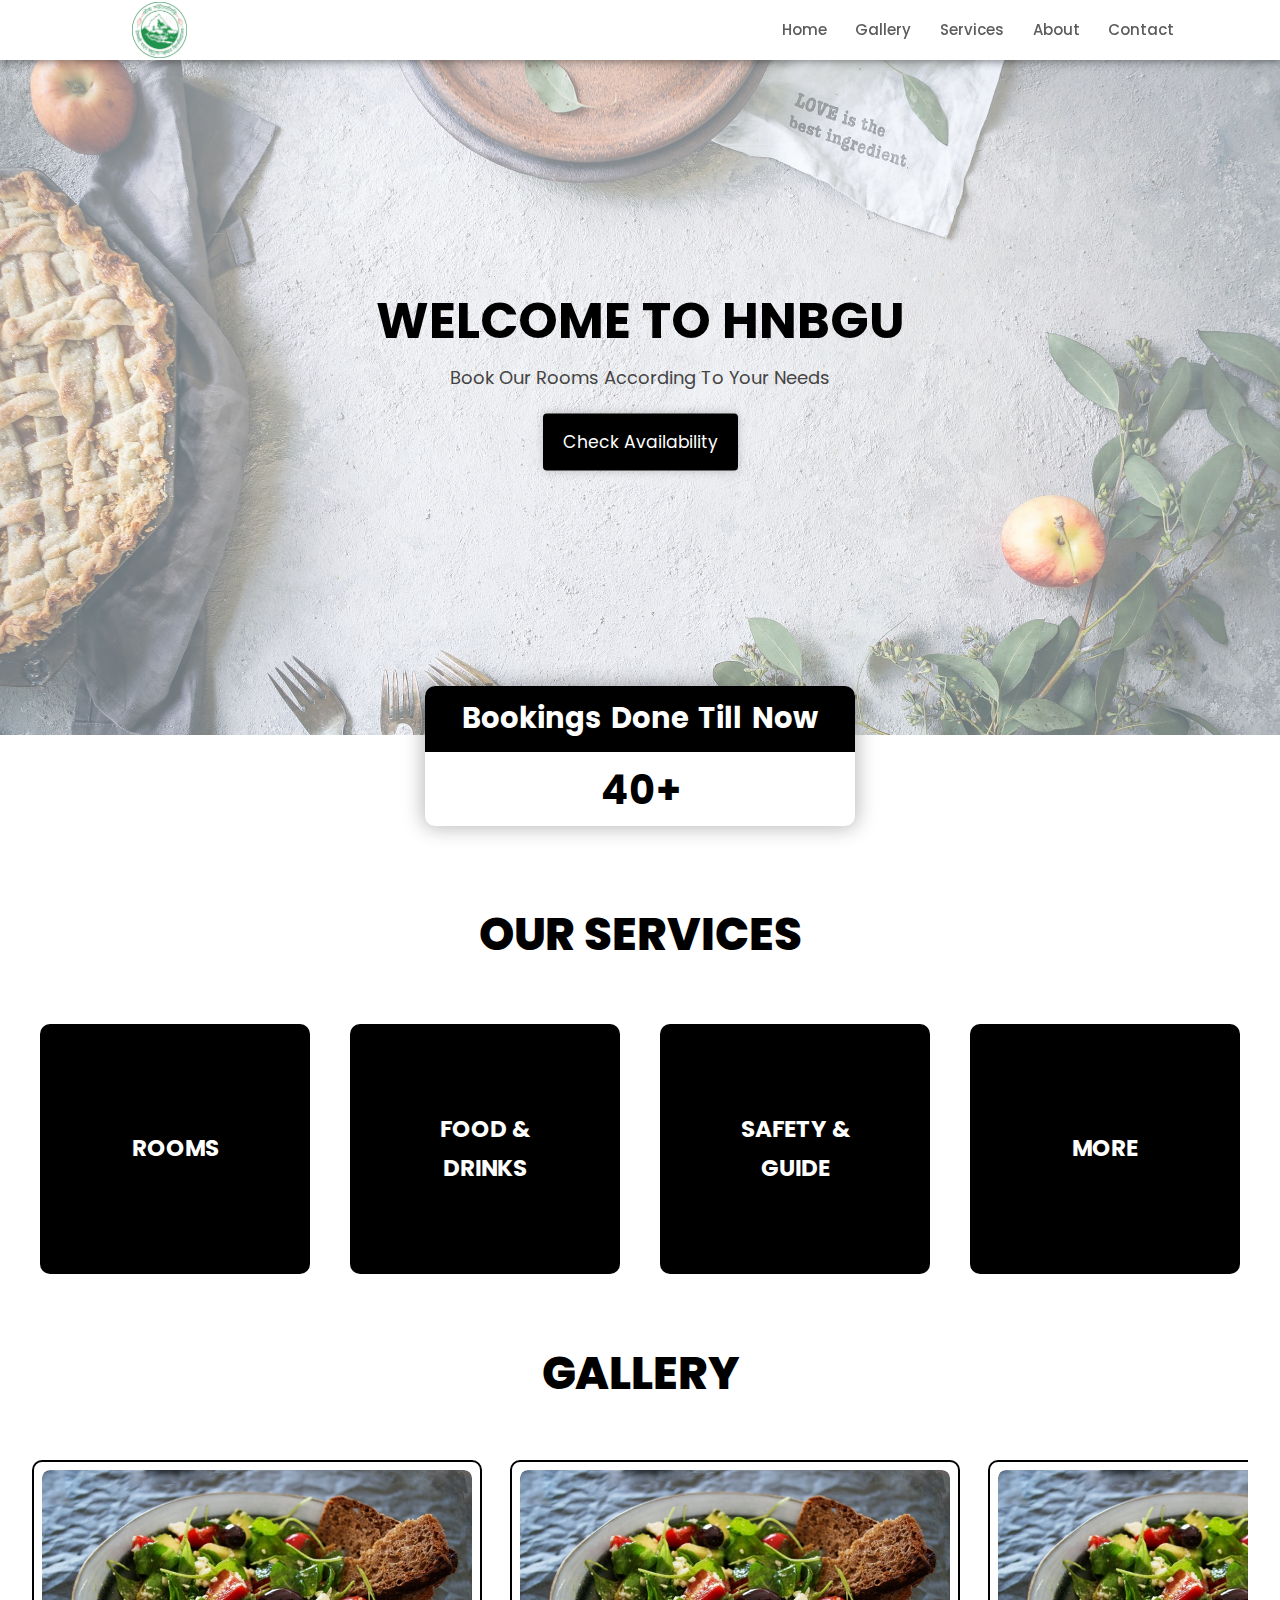
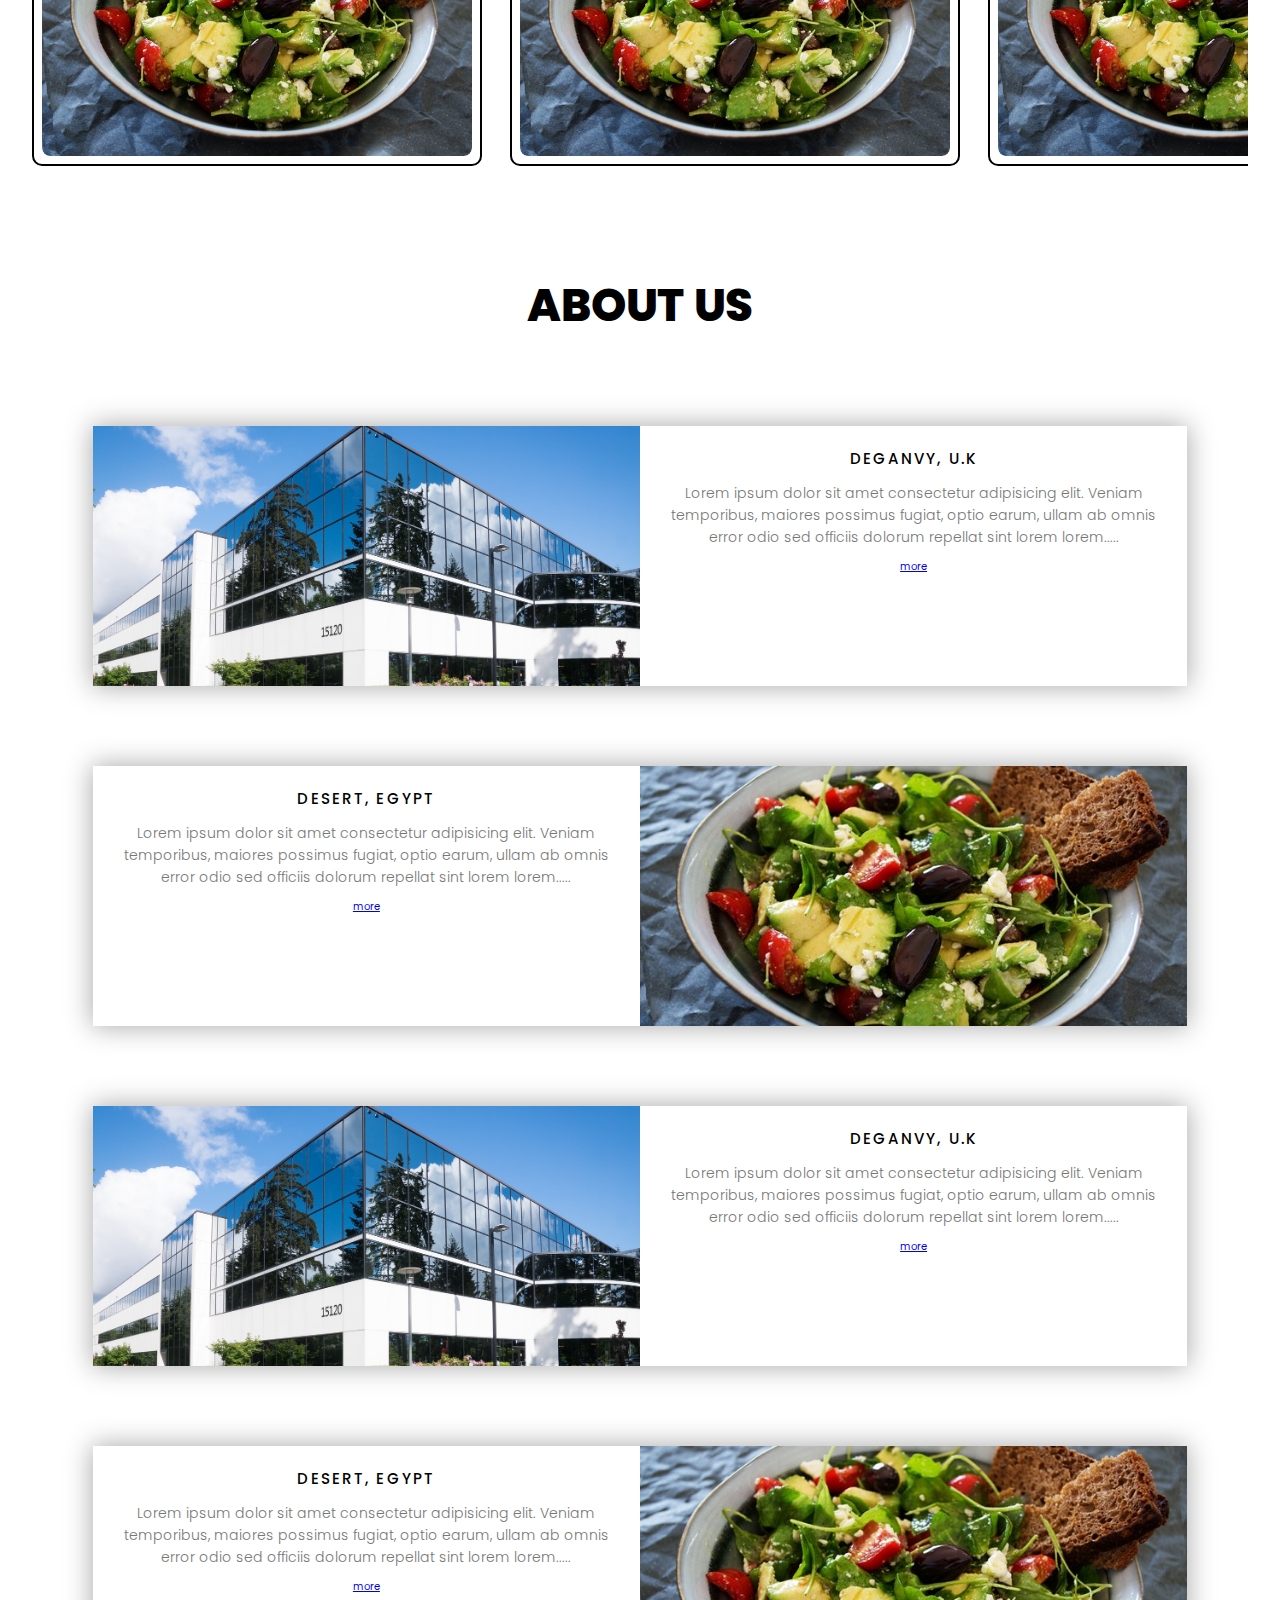
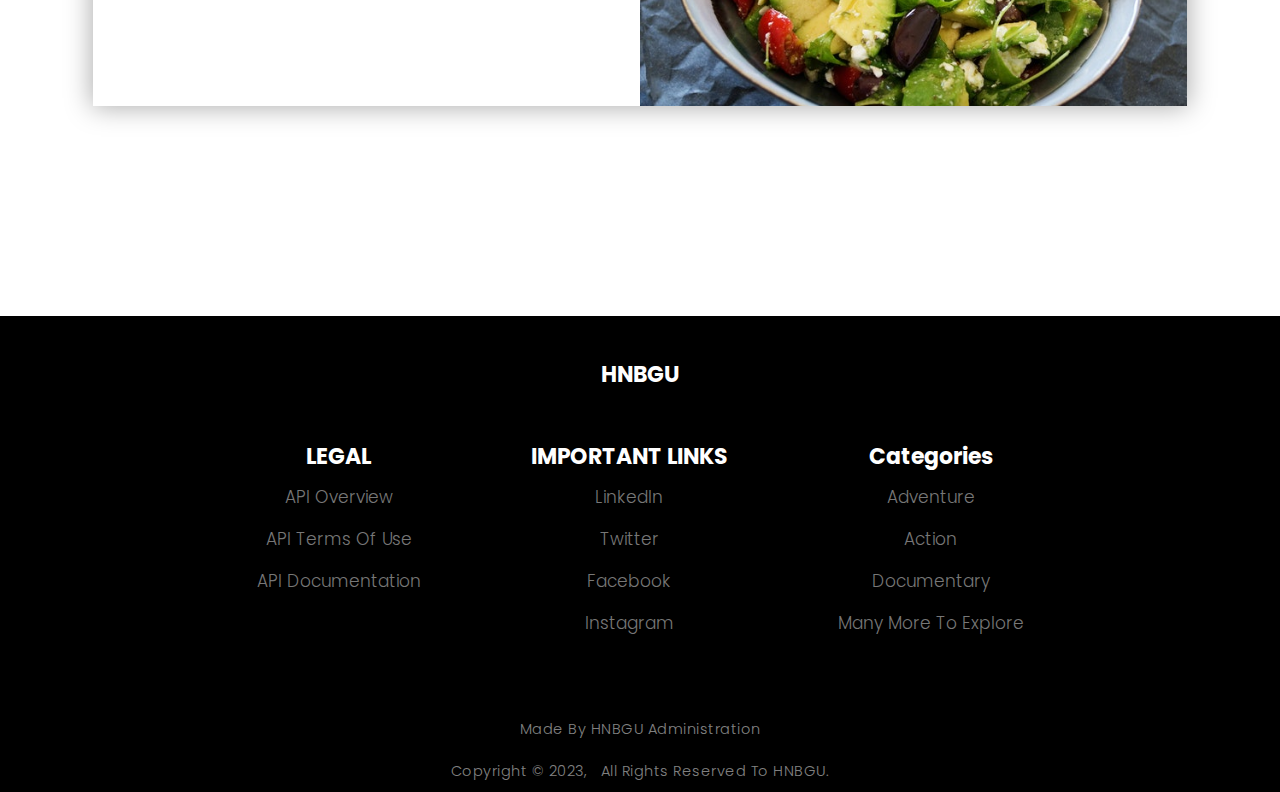
<file: html/index.html>
<!DOCTYPE html>
<html lang="en">

<head>
    <meta charset="UTF-8">
    <meta http-equiv="X-UA-Compatible" content="IE=edge">
    <meta name="viewport" content="width=device-width, initial-scale=1.0">
    <link rel="stylesheet" href="/css/style.css">
    <link rel="stylesheet" href="https://cdnjs.cloudflare.com/ajax/libs/font-awesome/6.1.1/css/all.min.css"
        integrity="sha512-KfkfwYDsLkIlwQp6LFnl8zNdLGxu9YAA1QvwINks4PhcElQSvqcyVLLD9aMhXd13uQjoXtEKNosOWaZqXgel0g=="
        crossorigin="anonymous" referrerpolicy="no-referrer" />
    <title>Hotel Booking Portal</title>
</head>

<body>

    <!-- ***********************************navbar********************************************88 -->

    <nav class="navbar">
        <div class="Boxwrapper navbar-container">
            <div class="checkbox">

            </div>


            <div class="logo">
                <img src="../images/hnbgu logo.png" alt="logo not found">
            </div>

            <ul class="item-list">
                <li class="item"><a href="#">Home</a></li>
                <li class="item"><a href="#gallery">Gallery</a></li>
                <li class="item"><a href="#services">Services</a></li>
                <li class="item"><a href="#about">About</a></li>
                <li class="item"><a href="contact.html">Contact</a></li>
            </ul>
        </div>
    </nav>

    <!-- ***********************************header area********************************************88 -->

    <div class="slideshow-container">

        <div class="content">
            <div class="textbox">
                <h1 class="headerb-font">WELCOME TO HNBGU</h1>
                <p class="headers-font">Book Our Rooms According To Your Needs</p>
                <a class="p-btn" id="openForm">Check Availability</a>
            </div>
        </div>

        <div class="slide">
            <img src="../images/header-image2.jpg" alt="Image 1">
            <div class="overlay"></div>
        </div>
        <div class="slide">
            <img src="../images/food-menu1.jpg" alt="Image 1">
            <div class="overlay"></div>
        </div>
        <div class="slide">
            <img src="../images/building-image.jpg" alt="Image 1">
            <div class="overlay"></div>
        </div>
        <div class="slide">
            <img src="../images/bgrcampus.jpg" alt="Image 1">
            <div class="overlay"></div>
        </div>
        <div class="slide">
            <img src="../images/male-photo2.jpg" alt="Image 1">
            <div class="overlay"></div>
        </div>



        
    </div>
    
    
            <!-- ************************* count of user block********************************* -->
            <div class="countOfUser">
                <p class="head-line">
                    Bookings done till now
                </p>
                <p class="users-number"> 40+</p>
        
            </div>



    <!--************************* availabiltyy section ********************************** -->


    <div id="formContainer">
        <form action="#" method="post">
            <h2>Book Your Room </h2>

            <div class="form-flex">
                <div class="first-side">
                    <label for="checkin">Check-In Date:</label>
                    <input type="date" id="checkin" name="checkin" required>

                    <label for="checkout">Check-Out Date:</label>
                    <input type="date" id="checkout" name="checkout" required>

                    <label class="dropdown" for="roomtype">Type of Room:</label>
                    <select class="dropdown" id="roomtype" name="roomtype" required>
                        <option value="">Select a room type</option>
                        <option value="single">Single Room</option>
                        <option value="double">Double Room</option>
                    </select><br>
                </div>
            </div>

            <div class="btn-cls">
                <button type="submit"><a href="./roomlist.html" d>Submit</a></button>
                <button id="closeForm">Close</button>
            </div>
        </form>
    </div>

    <!-- <div id="formContainer">
        <form action="#" method="post">
            <h2>Book Your Room </h2>
            <div class="form-flex">
                <div class="first-side">
                    <label for="name">Name:</label>
                    <input type="text" id="name" name="name" placeholder="Enter your name" required>

                    <label for="email">Email:</label>
                    <input type="email" id="email" name="email" placeholder="Enter your email" required>

                    <label for="phone">Phone Number:</label>
                    <input type="tel" id="phone" name="phone" placeholder="Enter your phone number" required>

                    <label class="dropdown" for="roomtype">Type of Room:</label>
                    <select class="dropdown" id="roomtype" name="roomtype" required>
                        <option value="">Select a room type</option>
                        <option value="single">Single Room</option>
                        <option value="double">Double Room</option>
                    </select><br>
                </div>

                <div class="second-side">

                    <label for="address">Address:</label>
                    <!-- <textarea id="address" name="address" placeholder="Enter your address"></textarea> -->
    <!-- <input type="text" class="address" name="address" placeholder="Enter your address" required>

    <label for="checkin">Check-In Date:</label>
    <input type="date" id="checkin" name="checkin" required>

    <label for="checkout">Check-Out Date:</label>
    <input type="date" id="checkout" name="checkout" required>
    </div>
    </div>
    <div class="btn-cls">
        <button type="submit"><a href="./html/roomlist.html" d>Submit</a></button>
        <button id="closeForm">Close</button>
    </div>
    </form>
    </div> -->




    <!-- ********************services section ********************** -->


    <section class="course" id="services">
        <h1>OUR SERVICES</h1>

        <div class="row">
            <div class="course-col">
                <h3>ROOMS</h3>
            </div>
            <div class="course-col">
                <h3>FOOD & DRINKS </h3>

            </div>
            <div class="course-col">
                <h3>SAFETY & GUIDE</h3>

            </div>
            <div class="course-col">
                <h3>MORE</h3>

            </div>
        </div>
    </section>



    <!-- ***************************** gallery section ******************************* -->
    <section class="gallery course" id="gallery">


        <h1>Gallery</h1>
        <!-- <p>Lorem ipsum dolor sit amet consectetur.</p> -->
        <div class="row">
            <div class="img-col">
                <div class="img-box">
                    <img src="../images/food-menu1.jpg" alt="img">
                </div>
            </div>
            <div class="img-col">
                <div class="img-box">
                    <img src="../images/food-menu1.jpg" alt="img">
                </div>
            </div>
            <div class="img-col">
                <div class="img-box">
                    <img src="../images/food-menu1.jpg" alt="img">
                </div>
            </div>
            <div class="img-col">
                <div class="img-box">
                    <img src="../images/food-menu1.jpg" alt="img">
                </div>
            </div>
            <div class="img-col">
                <div class="img-box">
                    <img src="../images/food-menu1.jpg" alt="img">
                </div>
            </div>

            <div class="img-col">
                <div class="img-box">
                    <img src="../images/food-menu1.jpg" alt="img">
                </div>
            </div>
            <div class="img-col">
                <div class="img-box">
                    <img src="../images/food-menu1.jpg" alt="img">
                </div>
            </div>
            <div class="img-col">
                <div class="img-box">
                    <img src="../images/food-menu1.jpg" alt="img">
                </div>
            </div>


        </div>
    </section>


    <!-- ********************about us section ********************** -->

    <section class="course" id="about">

        <h1>ABOUT US</h1>


        <section class="showcase">
            <div class="container">
                <div class="item first">
                    <div class="left img">
                        <img src="../images/building-image.jpg" alt="Sorry cant load image">
                    </div>
                    <article class="right textbox">
                        <h2 class="text-dark">deganvy, u.k</h2>
                        <p class="text-grey">Lorem ipsum dolor sit amet consectetur adipisicing elit. Veniam temporibus,
                            maiores possimus fugiat, optio earum, ullam ab omnis error odio sed officiis dolorum
                            repellat
                            sint lorem lorem.....</p>
                        <a class="btn secondary-btn res" href="#">more</a>
                    </article>
                </div>

                <div class="item second">
                    <div class="right img">
                        <img src="../images/food-menu1.jpg" alt="Sorry cant laod image">
                    </div>
                    <article class="left textbox">
                        <h2 class="text-dark">desert, egypt</h2>
                        <p class="text-grey">Lorem ipsum dolor sit amet consectetur adipisicing elit. Veniam temporibus,
                            maiores possimus fugiat, optio earum, ullam ab omnis error odio sed officiis dolorum
                            repellat
                            sint lorem lorem.....</p>
                        <a class="btn secondary-btn res" href="#">more</a>
                    </article>
                </div>

                <div class="item first">
                    <div class="left img">
                        <img src="../images/building-image.jpg" alt="Sorry cant load image">
                    </div>
                    <article class="right textbox">
                        <h2 class="text-dark">deganvy, u.k</h2>
                        <p class="text-grey">Lorem ipsum dolor sit amet consectetur adipisicing elit. Veniam temporibus,
                            maiores possimus fugiat, optio earum, ullam ab omnis error odio sed officiis dolorum
                            repellat
                            sint lorem lorem.....</p>
                        <a class="btn secondary-btn res" href="#">more</a>
                    </article>
                </div>

                <div class="item second">
                    <div class="right img">
                        <img src="../images/food-menu1.jpg" alt="Sorry cant laod image">
                    </div>
                    <article class="left textbox">
                        <h2 class="text-dark">desert, egypt</h2>
                        <p class="text-grey">Lorem ipsum dolor sit amet consectetur adipisicing elit. Veniam temporibus,
                            maiores possimus fugiat, optio earum, ullam ab omnis error odio sed officiis dolorum
                            repellat
                            sint lorem lorem.....</p>
                        <a class="btn secondary-btn res" href="#">more</a>
                    </article>
                </div>

            </div>
        </section>





        <!-- ******************footer*********************************** -->
        <div class="footer-section">
            <div class="logo-section">
                <h2 class="logo-text">HNBGU</h2>
            </div>
            <div class="imp-links">
                <div class="legal">
                    <h2>LEGAL</h2>
                    <a href="https://www.themoviedb.org/documentation/api">
                        <p>API overview</p>
                    </a>
                    <a href="https://www.themoviedb.org/documentation/api/terms-of-use">
                        <p>API Terms of Use</p>
                    </a>
                    <a href="https://developers.themoviedb.org/3">
                        <p>API documentation</p>
                    </a>
                </div>
                <div class="sm-handles">
                    <h2>IMPORTANT LINKS</h2>
                    <a href="https://www.linkedin.com/in/abhishek-kumar-2b950a194/">
                        <p>LinkedIn</p>
                    </a>
                    <a href="https://twitter.com/themoviedb?lang=en">
                        <p>Twitter</p>
                    </a>
                    <a href="https://www.facebook.com/themoviedb/">
                        <p>Facebook</p>
                    </a>
                    <a href="">
                        <p>Instagram</p>
                    </a>
                </div>
                <div class="register">
                    <h2>Categories</h2>
                    <a href="/movie">
                        <p>Adventure</p>
                    </a>
                    <a href="/movie">
                        <p>Action</p>
                    </a>
                    <a href="/movie">
                        <p>Documentary</p>
                    </a>
                    <a href="/movie">
                        <p>Many More to Explore</p>
                    </a>
                </div>
            </div>
            <div class="sm-handles-icon">
                <a href="https://www.linkedin.com/in/abhishek-kumar-2b950a194/"><i
                        class="fa-brands fa-linkedin"></i></a>
                <a href="https://twitter.com/themoviedb?lang=en"><i class="fa-brands fa-twitter"></i></a>
                <a href="https://www.facebook.com/themoviedb/"><i class="fa-brands fa-facebook"></i></a>
                <a href=""><i class="fa-brands fa-instagram"></i></a>
            </div>
            <div class="copyright-text">
                <p class="confession">Made by HNBGU administration</p>
                <p>Copyright © 2023, &nbsp all rights reserved to HNBGU.</p>
            </div>
        </div>

        <script>

            document.addEventListener('DOMContentLoaded', function () {
                const slides = document.querySelectorAll('.slide');
                let currentSlide = 0;
                let isTransitioning = false;

                function showSlide() {
                    slides.forEach((slide, index) => {
                        if (index === currentSlide) {
                            slide.style.opacity = '1';
                            slide.style.transform = 'translateX(0%)';
                        } else if (index < currentSlide) {
                            slide.style.opacity = '1';
                            slide.style.transform = 'translateX(-100%)';
                        } else {
                            slide.style.opacity = '0';
                            slide.style.transform = 'translateX(100%)';
                        }
                    });
                }

                function nextSlide() {
                    if (isTransitioning) {
                        return;
                    }
                    isTransitioning = true;

                    currentSlide++;
                    if (currentSlide >= slides.length) {
                        currentSlide = 0;
                    }
                    showSlide();

                    setTimeout(() => {
                        isTransitioning = false;
                    }, 1000); // Transition duration
                }

                setInterval(nextSlide, 6000); // Change slide every 3 seconds

                showSlide(); // Show initial slide
            });



            const openFormButton = document.getElementById("openForm");
            const closeFormButton = document.getElementById("closeForm");
            const formContainer = document.getElementById("formContainer");

            openFormButton.addEventListener("click", function () {
                formContainer.style.display = "block";
            });

            closeFormButton.addEventListener("click", function () {
                formContainer.style.display = "none";
            });




        </script>
</body>

</html>
</file>
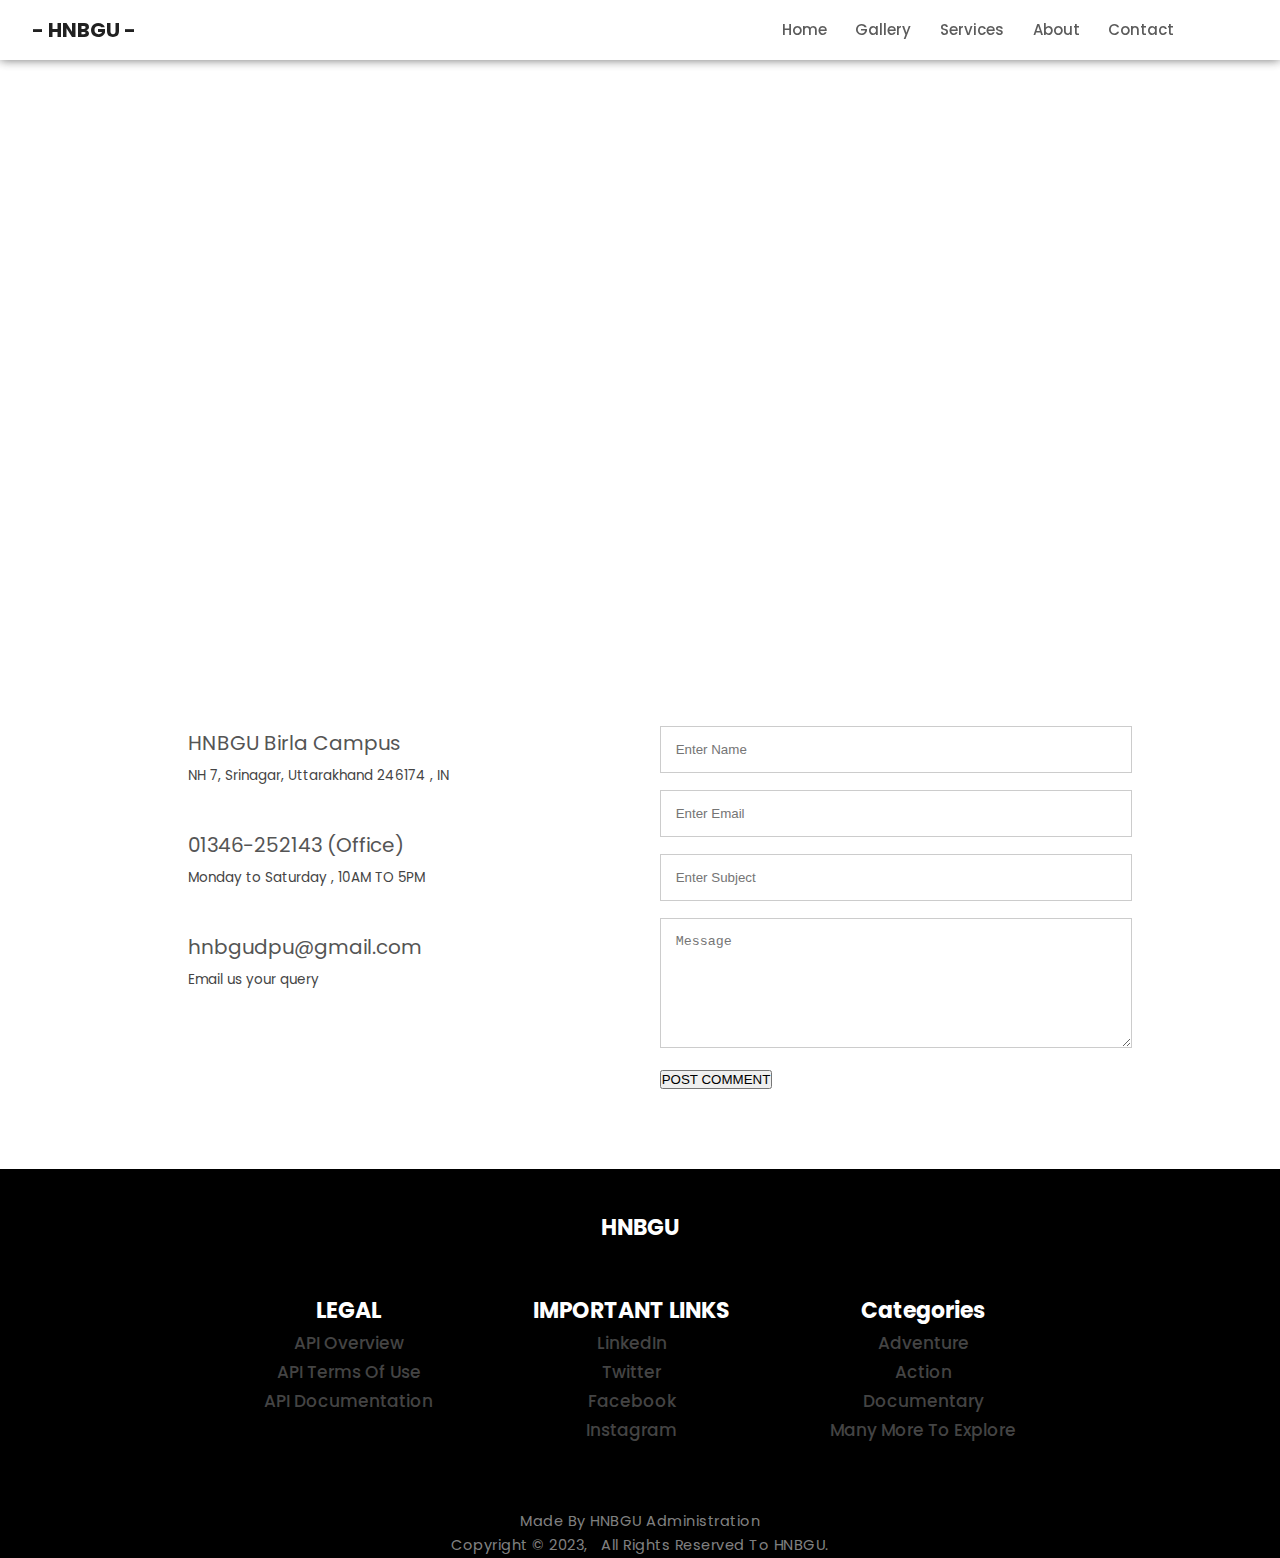
<file: html/contact.html>
<!DOCTYPE html>
<html lang="en">

<head>
    <meta charset="UTF-8">
    <meta http-equiv="X-UA-Compatible" content="IE=edge">
    <meta name="viewport" content="width=device-width, initial-scale=1.0">
    <link rel="stylesheet" href="/css/style.css">
    <link rel="stylesheet" href="https://cdnjs.cloudflare.com/ajax/libs/font-awesome/6.1.1/css/all.min.css"
        integrity="sha512-KfkfwYDsLkIlwQp6LFnl8zNdLGxu9YAA1QvwINks4PhcElQSvqcyVLLD9aMhXd13uQjoXtEKNosOWaZqXgel0g=="
        crossorigin="anonymous" referrerpolicy="no-referrer" />
    <title>Hotel Booking Portal</title>
</head>

<body>

    <!-- ***********************************navbar********************************************88 -->

    <nav class="navbar">
        <div class="Boxwrapper navbar-container">
            <div class="checkbox">

            </div>


            <div class="logo">
                <h1>- HNBGU -</h1>
            </div>

            <ul class="item-list">
                <li class="item"><a href="index.html">Home</a></li>
                <li class="item"><a href="#gallery">Gallery</a></li>
                <li class="item"><a href="#services">Services</a></li>
                <li class="item"><a href="#">About</a></li>
                <li class="item"><a href="#contact-us">Contact</a></li>
            </ul>
        </div>
    </nav>



    <!-- ************************* contact details **********************8 -->
    <section class="location">
        <iframe
            src="https://www.google.com/maps/embed?pb=!1m18!1m12!1m3!1d13790.129636469157!2d78.77433962911402!3d30.221890409087532!2m3!1f0!2f0!3f0!3m2!1i1024!2i768!4f13.1!3m3!1m2!1s0x3909a58f5f40e1c7%3A0xcd5114dcc98957ca!2sHNBGU%20Birla%20Campus!5e0!3m2!1sen!2sin!4v1633680994832!5m2!1sen!2sin"
            width="600" height="450" style="border:0;" allowfullscreen="" loading="lazy"></iframe>

    </section>

    <section class="contact-us">
        <div class="row">
            <div class="content-col">
                <div>
                    <i class="fa fa-home"></i>
                    <span>
                        <h5>HNBGU Birla Campus</h5>
                        <p>NH 7, Srinagar, Uttarakhand 246174 , IN</p>
                    </span>
                </div>
                <div>
                    <i class="fa fa-phone"></i>
                    <span>
                        <h5>01346-252143 (Office) </h5>
                        <p>Monday to Saturday , 10AM TO 5PM</p>
                    </span>
                </div>
                <div>
                    <i class="fa fa-envelope"></i>
                    <span>
                        <h5>hnbgudpu@gmail.com</h5>
                        <p>Email us your query</p>
                    </span>
                </div>
            </div>
            <div class="content-col">
                <form action="">
                    <input type="text" placeholder="Enter Name" required>
                    <input type="email" placeholder="Enter Email" required>
                    <input type="text" placeholder="Enter Subject" required>
                    <textarea rows="8" placeholder="Message" required></textarea>
                    <button type="submit" class="hero_btn btn">POST COMMENT</button>
                </form>
            </div>
        </div>
    </section>



    
    <!-- ******************footer*********************************** -->
    <div class="footer-section">
        <div class="logo-section">
            <h2 class="logo-text">HNBGU</h2>
        </div>
        <div class="imp-links">
            <div class="legal">
                <h2>LEGAL</h2>
                <a href="https://www.themoviedb.org/documentation/api">
                    <p>API overview</p>
                </a>
                <a href="https://www.themoviedb.org/documentation/api/terms-of-use">
                    <p>API Terms of Use</p>
                </a>
                <a href="https://developers.themoviedb.org/3">
                    <p>API documentation</p>
                </a>
            </div>
            <div class="sm-handles">
                <h2>IMPORTANT LINKS</h2>
                <a href="https://www.linkedin.com/in/abhishek-kumar-2b950a194/">
                    <p>LinkedIn</p>
                </a>
                <a href="https://twitter.com/themoviedb?lang=en">
                    <p>Twitter</p>
                </a>
                <a href="https://www.facebook.com/themoviedb/">
                    <p>Facebook</p>
                </a>
                <a href="">
                    <p>Instagram</p>
                </a>
            </div>
            <div class="register">
                <h2>Categories</h2>
                <a href="/movie">
                    <p>Adventure</p>
                </a>
                <a href="/movie">
                    <p>Action</p>
                </a>
                <a href="/movie">
                    <p>Documentary</p>
                </a>
                <a href="/movie">
                    <p>Many More to Explore</p>
                </a>
            </div>
        </div>
        <div class="sm-handles-icon">
            <a href="https://www.linkedin.com/in/abhishek-kumar-2b950a194/"><i class="fa-brands fa-linkedin"></i></a>
            <a href="https://twitter.com/themoviedb?lang=en"><i class="fa-brands fa-twitter"></i></a>
            <a href="https://www.facebook.com/themoviedb/"><i class="fa-brands fa-facebook"></i></a>
            <a href=""><i class="fa-brands fa-instagram"></i></a>
        </div>
        <div class="copyright-text">
            <p class="confession">Made by HNBGU administration</p>
            <p>Copyright © 2023, &nbsp all rights reserved to HNBGU.</p>
        </div>
    </div>


</body>

</html>
</file>
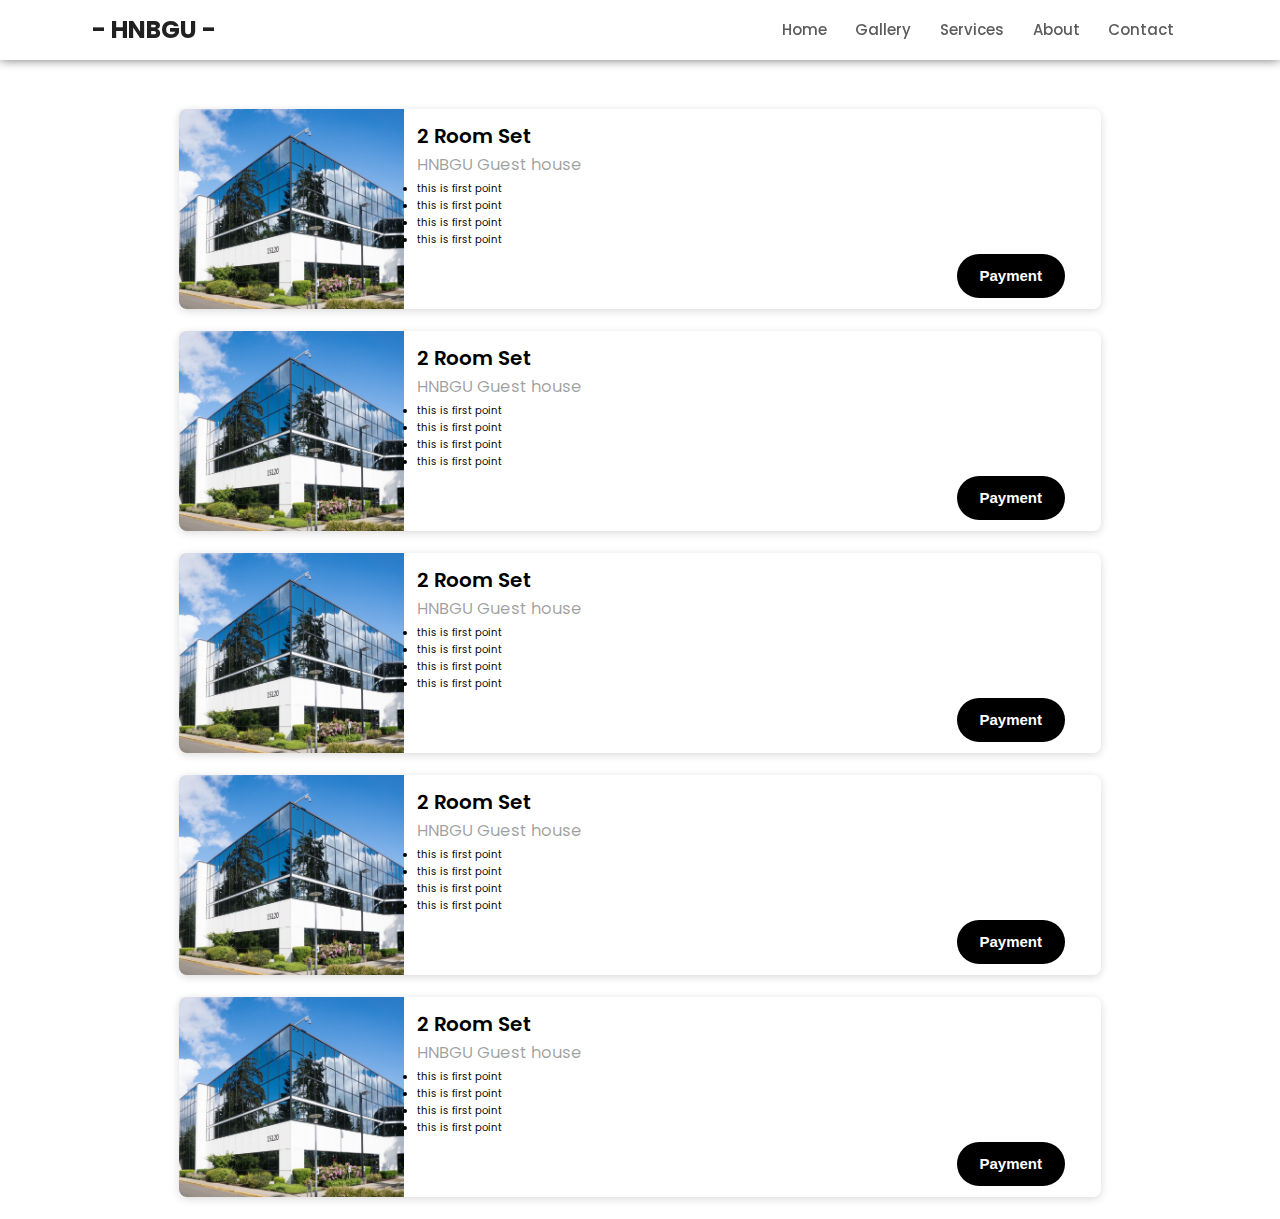
<file: html/roomlist.html>
<!DOCTYPE html>
<html lang="en">

<head>
    <meta charset="UTF-8">
    <meta http-equiv="X-UA-Compatible" content="IE=edge">
    <meta name="viewport" content="width=device-width, initial-scale=1.0">
    <link rel="stylesheet" href="../css/roomListStyle.css">
    <link rel="stylesheet" href="https://cdnjs.cloudflare.com/ajax/libs/font-awesome/6.1.1/css/all.min.css"
        integrity="sha512-KfkfwYDsLkIlwQp6LFnl8zNdLGxu9YAA1QvwINks4PhcElQSvqcyVLLD9aMhXd13uQjoXtEKNosOWaZqXgel0g=="
        crossorigin="anonymous" referrerpolicy="no-referrer" />
    <title>Hotel Booking Portal</title>
</head>

<body>

    <!-- ***********************************navbar********************************************88 -->

    <nav class="navbar">
        <div class="Boxwrapper navbar-container">
            <div class="checkbox">

            </div>


            <div class="logo">
                <h1>- HNBGU -</h1>
            </div>

            <ul class="item-list">
                <li class="item"><a href="./index.html">Home</a></li>
                <li class="item"><a href="#gallery">Gallery</a></li>
                <li class="item"><a href="#services">Services</a></li>
                <li class="item"><a href="#">About</a></li>
                <li class="item"><a href="./contact.html">Contact</a></li>
            </ul>
        </div>
    </nav>



    <!-- ********************************* room list html *********************** -->

    <div class="movies-list">
        <div class="container">

            <div class="movie-column">

                <div class="all-movies">

                    
                    <div class="movie-item">
                        <div class="movie-imgbox">
                            <a href=""><img src="../images/building-image.jpg" alt="img"></a>
                        </div>
                        <div class="movie-textbox">
                            <a href="" style="text-decoration:none; color:black;">
                                <p class="movie-title bold-title" style="font-size: 2rem; font-weight: 600;color : black">
                                    2 Room Set</p>
                            </a>
                            <p class="light-date"
                                style="font-size: 1.65rem;color:rgba(0, 0, 0, 0.380);margin-top: 0.15em;">HNBGU Guest
                                house</p>
                            <p class="overview">

                                <li>this is first point</li>
                                <li>this is first point</li>
                                <li>this is first point</li>
                                <li>this is first point</li>

                            </p>

                            <div class="more"> <button class="loadmore_btn p-btn found"><a href="https://forms.eduqfix.com/hnbgaruvi/add" style="color: white; text-decoration: none;">Payment</a></button> </div>

                        </div>
                    </div>
                
                    <div class="movie-item">
                        <div class="movie-imgbox">
                            <a href=""><img src="../images/building-image.jpg" alt="img"></a>
                        </div>
                        <div class="movie-textbox">
                            <a href="" style="text-decoration:none; color:black;">
                                <p class="movie-title bold-title" style="font-size: 2rem; font-weight: 600;color : black">
                                    2 Room Set</p>
                            </a>
                            <p class="light-date"
                                style="font-size: 1.65rem;color:rgba(0, 0, 0, 0.380);margin-top: 0.15em;">HNBGU Guest
                                house</p>
                            <p class="overview">

                                <li>this is first point</li>
                                <li>this is first point</li>
                                <li>this is first point</li>
                                <li>this is first point</li>

                            </p>

                            <div class="more"> <button class="loadmore_btn p-btn found"><a href="https://forms.eduqfix.com/hnbgaruvi/add" style="color: white; text-decoration: none;"  target="_blank">Payment</a></button> </div>

                        </div>
                    </div>
                
                    <div class="movie-item">
                        <div class="movie-imgbox">
                            <a href=""><img src="../images/building-image.jpg" alt="img"></a>
                        </div>
                        <div class="movie-textbox">
                            <a href="" style="text-decoration:none; color:black;">
                                <p class="movie-title bold-title" style="font-size: 2rem; font-weight: 600;color : black">
                                    2 Room Set</p>
                            </a>
                            <p class="light-date"
                                style="font-size: 1.65rem;color:rgba(0, 0, 0, 0.380);margin-top: 0.15em;">HNBGU Guest
                                house</p>
                            <p class="overview">

                                <li>this is first point</li>
                                <li>this is first point</li>
                                <li>this is first point</li>
                                <li>this is first point</li>

                            </p>

                            <div class="more"> <button class="loadmore_btn p-btn found"><a href="https://forms.eduqfix.com/hnbgaruvi/add" style="color: white; text-decoration: none;">Payment</a></button> </div>

                        </div>
                    </div>
                    
                    <div class="movie-item">
                        <div class="movie-imgbox">
                            <a href=""><img src="../images/building-image.jpg" alt="img"></a>
                        </div>
                        <div class="movie-textbox">
                            <a href="" style="text-decoration:none; color:black;">
                                <p class="movie-title bold-title" style="font-size: 2rem; font-weight: 600;color : black">
                                    2 Room Set</p>
                            </a>
                            <p class="light-date"
                                style="font-size: 1.65rem;color:rgba(0, 0, 0, 0.380);margin-top: 0.15em;">HNBGU Guest
                                house</p>
                            <p class="overview">

                                <li>this is first point</li>
                                <li>this is first point</li>
                                <li>this is first point</li>
                                <li>this is first point</li>

                            </p>

                            <div class="more"> <button class="loadmore_btn p-btn found"><a href="https://forms.eduqfix.com/hnbgaruvi/add" style="color: white; text-decoration: none;">Payment</a></button> </div>

                        </div>
                    </div>
                
                    <div class="movie-item">
                        <div class="movie-imgbox">
                            <a href=""><img src="../images/building-image.jpg" alt="img"></a>
                        </div>
                        <div class="movie-textbox">
                            <a href="" style="text-decoration:none; color:black;">
                                <p class="movie-title bold-title" style="font-size: 2rem; font-weight: 600;color : black">
                                    2 Room Set</p>
                            </a>
                            <p class="light-date"
                                style="font-size: 1.65rem;color:rgba(0, 0, 0, 0.380);margin-top: 0.15em;">HNBGU Guest
                                house</p>
                            <p class="overview">

                                <li>this is first point</li>
                                <li>this is first point</li>
                                <li>this is first point</li>
                                <li>this is first point</li>

                            </p>

                            <div class="more"> <button class="loadmore_btn p-btn found"><a href="https://forms.eduqfix.com/hnbgaruvi/add" style="color: white; text-decoration: none;">Payment</a></button> </div>

                        </div>
                    </div>
                

                </div>

            </div>
        </div>
    </div>


</body>

</html>
</file>
<file: css/style.css>
@import url('https://fonts.googleapis.com/css2?family=Montserrat:ital,wght@0,100;0,200;0,300;0,400;0,500;0,600;0,700;1,200&family=Poppins:wght@100;200;300;400;500;600;700;800;900&display=swap');


*,
*::after,
*::before {
    padding: 0;
    margin: 0;
    box-sizing: border-box;
}

html {
    scroll-behavior: smooth;
    font-size: 62.5%;
    /*we want 10px font size and also want responsive ness so percentages increases responsiveness so 62.5 is achieved using below  calc*/
}

/* 16px --- 100% (16px is default size in browser)
1px --- (100/16)%
10px ---- ((100/16)*10)% */

p::selection,
h1::selection,
h2::selection,
a::selection {
    background-color: rgb(15, 145, 15);
    color: white;
}

body {
    font-family: 'Poppins', sans-serif;
    line-height: 1.7;
}


/**************************************************** UTILITY CLASSES ********************************************** */
.container {
    /* border: 2px solid black; */
    max-width: 1200px;
    width: 90%;
    margin: auto;
}

.navbar-container {
    max-width: 1400px;
    width: 95%;
    margin: auto;
}

p {
    color: #444;
}


.b-font {
    font-size: 2.5rem;
}

.headerb-font {
    font-size: 5rem;
}

.headers-font {
    font-size: 1.8rem;
}

.m-font {
    font-size: 2rem;
}

.s-font {
    font-size: 1.35rem;
}

.p-btn {
    display: inline-block;
    background-color: black;
    /* background-color: black(42, 193, 193);    */
    border-radius: 35px;
    font-size: 1.72rem;
    color: white;
    text-decoration: none;
    padding: 0.9em 1.8em;
    margin-top: 0.4em;
}

/* &&&&&&&&&&&&&&& */

#formContainer {
    display: none;
    position: fixed;
    z-index: 999;
    left: 0;
    top: 0;
    width: 100%;
    height: 100%;
    overflow: auto;
    background-color: rgba(0, 0, 0, 0.4);
}

#formContainer form {
    background-color: #f2f2f2;
    margin: 10% auto;
    padding: 20px;
    border: none;
    width: 40%;
    max-width: 700px;
    box-shadow: 0 0 20px 0 rgba(0, 0, 0, 0.2);
    border-radius: 10px;
}

#formContainer h2 {
    text-align: center;
    font-size: 2rem;
    color: black;
    margin-bottom: 30px;
    /* text-shadow: 1px 1px 0 #000; */
}



.first-side {
    margin-left: 4.7rem;
}


#formContainer input[type=text],
#formContainer input[type=email],
#formContainer input[type=tel],
#formContainer input[type=date],
#formContainer textarea,
select {

    display: inline-block;
    width: 90%;
    margin-bottom: 20px;
    padding: 12px 20px;
    border: none;
    border-radius: 5px;
    background-color: #fff;
    box-shadow: 0 0 10px 0 rgba(0, 0, 0, 0.1);
}

.address {
    height: 123px;
}

#formContainer input[type=text]:focus,
#formContainer input[type=email]:focus,
#formContainer textarea:focus {
    outline: none;
    box-shadow: 0 0 10px 0 rgba(0, 0, 0, 0.2);
}

#formContainer label {
    display: block;
    margin-bottom: 6px;
    color: #444;
    font-size: 1.25rem;

}

#formContainer button[type=submit],
#formContainer button#closeForm {
    background-color: #000;
    color: #fff;
    padding: 12px 20px;
    border: none;
    border-radius: 5px;
    cursor: pointer;
    margin-top: 20px;
    /* text-align: center; */


    transition: all 0.2s ease-in-out;
    box-shadow: 0 0 10px 0 rgba(0, 0, 0, 0.2);
}

.btn-cls {
    /* border: 2px solid red; */
    text-align: center;
}

#formContainer button[type=submit]:hover,
#formContainer button#closeForm:hover {
    background-color: #fff;
    color: #000;
}

#formContainer button[type=submit]:focus,
#formContainer button#closeForm:focus {
    outline: none;
}

#openForm {
    background-color: #000;
    color: #fff;
    padding: 14px 20px;
    border: none;
    border-radius: 4px;
    cursor: pointer;
    margin: 20px;
    transition: all 0.2s ease-in-out;
    box-shadow: 0 0 10px 0 rgba(0, 0, 0, 0.2);
}

#openForm:hover {
    background-color: #fff;
    color: #000;
}

#openForm:focus {
    outline: none;
}


/* &&&&&&&&&&&&&&& */




/**************************************************** NAVBAR ********************************************** */
.navbar {
    width: 100%;
    background-color: #fff;
    opacity: 0.87;
    z-index: 999;
    color: black;
    position: sticky;
    top: 0;
    box-shadow: 0px 0px 10px 0px rgba(0, 0, 0, 0.646);
}

.Boxwrapper {
    display: flex;
    height: 60px;
    justify-content: space-between;
    align-items: center;
}

.checkbox {
    display: none;
}

.logo img {
    /* border: 2px solid red; */
  display: inline-block;
  margin-left: 10em;
  margin-top: 0.5em;
  width: 5.5rem;

}


.item-list {
    font-size: 1.5rem;
    display: flex;
    justify-content: space-evenly;
    width: 450px;
    margin-right: 3em;
    /* margin-left: 90rem; */
}

.item-list li {
    list-style: none;
}

.item-list li a {
    text-decoration: none;
    color: #444;
    font-weight: 500;
    transition: color 180ms ease-in-out;
}

.item-list a:hover {
    color: rgb(19, 188, 19);
}




/**************************************************** header area ********************************************** */

.slideshow-container {
    width: 100%;
    height: 75vh;
    overflow: hidden;
    position: relative;
    margin-bottom: 10em;
}

.slideshow-container .content {
    width: 580px;
    position: absolute;
    top: 48%;
    left: 50%;
    transform: translate(-50%, -50%);
    text-align: center;
    z-index: 1;
}

.header .content p {
    font-weight: 500;
    /* border: 2px solid yellow; */
    color: #444;
}


.slide {
    /* border: 2px solid red; */
    width: 100%;
    height: 100%;
    object-fit: cover;
    position: absolute;
    top: 0;
    left: 0;
    opacity: 0;
    transition: opacity 1.1s ease-in-out, transform 0.9s ease-in-out;
    transform: translateX(100%);
}

.slide img {
    /* border: 2px  solid red; */
    width: 100%;
    height: 100%;
    object-fit: cover;
    object-position: center;
}

.slide.active {
    opacity: 1;
    transform: translateX(0%);
}

.slide.previous {
    transform: translateX(-100%);
}

.overlay {
    position: absolute;
    top: 0;
    left: 0;
    width: 100%;
    height: 100%;
    /* background: linear-gradient(rgba(255, 255, 255, 0.265), rgba(255, 255, 255, 0.265)); */
    background: linear-gradient(rgba(255, 255, 255, 0.47), rgba(255, 255, 255, 0.361));
    /* background: linear-gradient(to right, rgba(221, 212, 212, 0.354), rgba(21, 4, 4, 0.265)); */
}





/* ************************* count of user block********************************* */

.countOfUser {
    /* border: 2px solid red; */
    display: inline-block;
    position: absolute;
    width: 43rem;
    height: 14rem;
    border-radius: 10px;
    background-color: white;
    top: 84%;
    left: 50%;
    transform: translate(-50%, -50%);
    text-align: center;
    z-index: 2;
    box-shadow: 0 0 20px 2px rgba(0, 0, 0, 0.28);

}

.head-line,
.users-number {
    font-size: 2.9rem;
    font-weight:bold;
    text-transform: capitalize;
    padding-top: 0.26em;
}

.head-line {
    word-spacing: 3.4px;
    padding-bottom: 0.3em;
    border-radius: 10px 10px 0 0 ;
    background-color: 	rgb(0, 0, 0);
    color: white;
}

.users-number {
    font-size: 4rem;
    margin-top: -6px;
    color: black;
}









/****************************** course syling starts ******************************/
.course {
    margin: auto;
    text-align: center;
    padding-top: 60px;
}


.clear {
    clear: both;
}

.course h1 {
    font-size: 45px;
    font-weight: 800;
    margin: 15px 0;
    line-height: 50px;
    text-transform: uppercase;
    color: black;

}

.course .row h3 {
    /* border: 2px solid black; */
    font-size: 2.3rem;
    position: absolute;
    left: 50%;
    top: 50%;
    color: white;
    transform: translate(-50%, -50%);
}

.course p {
    /* border: 2px solid red; */
    color: #777;
    font-size: 14px;
    font-weight: 300;
    line-height: 22px;
    padding: 10px;

}

/* course section ends */

.row {
    margin-top: 5%;
    padding: 0 20px;
    display: flex;
    justify-content: space-between;

}

.course-col {
    position: relative;
    flex-basis: 31%;
    height: 250px;
    background: black;
    border-radius: 10px;
    margin-bottom: 5%;
    margin: 0 20px;
    padding: 20px 12px;
    box-sizing: border-box;
    transition: 0.5s;
}

.course-col:hover {
    box-shadow: 0 0 20px 1px rgba(0, 0, 0, 0.2);
}



/* slideshow starts here */
.slideshow {
    width: 70%;
    height: 400px;
    position: absolute;
    left: 50%;
    top: 50%;
    transform: translate(-50%, -50%);
    background-image: url('convo1.png');
    background-size: 100% 100%;

}



/* ********************** gallery section styling  ************************ */

.gallery {
    width: 95%;
    margin: auto;
    text-align: center;
    padding-top: 60px;
}


.course h1 {
    font-size: 45px;
    font-weight: 800;
    margin: 15px 0;
    line-height: 50px;
    text-transform: uppercase;
    color: black;
}

.course p {
    color: #777;
    font-size: 14px;
    font-weight: 300;
    line-height: 22px;
    padding: 10px;

}

/* course section ends */

.gallery .row {
    margin-top: 5%;
    padding: 0 20px 0 0;
    display: flex;
    justify-content: space-between;
    overflow-y: hidden;
    overflow-x: scroll;
    padding-bottom: 4em;
}

.gallery .row::-webkit-scrollbar {
    height: 7px;
    margin-top: 200px;
    width: 4px;
}

.gallery .row::-webkit-scrollbar-thumb:horizontal {
    background: #d3d3d3c9;
    border-radius: 20px;
}

.gallery .img-col {
    flex-basis: 31%;
    border: 2px solid black;
    background: white;
    border-radius: 10px;
    margin-bottom: 5%;
    margin: 0 28px 0 0;
    padding: 8px;
    box-sizing: border-box;
    transition: 0.5s;
}

.img-col .img-box {
    width: 43em;
    border-radius: 8px;
    overflow: hidden;

}

.img-box img {
    display: block;
    border-radius: 8px;
    width: 100%;
    height: 100%;
    object-fit: cover;
    object-position: center;
    transform: scale(1);
    transition: transform 350ms ease-in-out;
}

.img-box img:hover {
    transform: scale(1.08);
}



.course-col:hover {
    box-shadow: 0 0 20px 1px rgba(0, 0, 0, 0.2);
}



/* slideshow starts here */
.slideshow {
    width: 70%;
    height: 400px;
    position: absolute;
    left: 50%;
    top: 50%;
    transform: translate(-50%, -50%);
    background-image: url('convo1.png');
    background-size: 100% 100%;

}




/* about us */
.about-us {
    padding: 7em;
    background-color: #f5f5f7;
}

.about-us .boxwrapper {
    display: flex;
    flex-wrap: wrap;
    justify-content: center;
    align-items: center;
}

.about-us .textbox {
    width: 500px;
    padding: 3em 3em 3em 0;
}

.about-us .textbox .sm-title {
    font-weight: 600;
}

.imagebox {
    width: 470px;

}

.imagebox img {
    display: block;
    width: 100%;
    /* height: 280px; */
    object-fit: cover;
    object-position: center;
}



/* *************************** menu section ****************************** */
.menu {
    padding: 1em 3em 3em 3em;
}

.menu h1 {
    font-weight: 400;
    color: #444;
    text-align: center;
    margin-bottom: 1em;
}

.menu .item-wrapper {
    max-width: 130%;
    display: flex;
    align-items: center;
    margin: 1em 0;
    padding: 1em;
    /* border: 1px solid black; */
    position: relative;
}



.item-wrapper::before {
    content: "";
    display: block;
    position: absolute;
    left: 0;
    top: 0;
    width: 50%;
    height: 100%;
    z-index: 1;
    border-top-left-radius: 10px;
    border-bottom-left-radius: 10px;
    background: #f5f5f7;
    transform: scaleX(0);
    transform-origin: 0% 0%;
    transition: transform 200ms ease-in;
}

.item-wrapper::after {
    content: "";
    display: block;
    position: absolute;
    left: 50%;
    top: 0;
    width: 50%;
    height: 100%;
    z-index: 1;
    border-top-right-radius: 10px;
    border-bottom-right-radius: 10px;
    background: #f5f5f7;
    transform: scaleX(0);
    transform-origin: 100% 100%;
    transition: transform 200ms ease-in;
}

.item-wrapper:hover::before,
.item-wrapper:hover::after {
    transform: scaleX(1);
}

.item-wrapper img {
    display: block;
    width: 180px;
    height: 180px;
    border-radius: 50%;
    object-fit: cover;
    object-position: center;
    z-index: 99;
    /* border: 1px solid green; */
    margin-left: 2em;
}

.item-wrapper .txtbox {
    /* border: 1px solid green; */
    margin: 0 1em;
    margin-right: 0;
    width: 280px;
    z-index: 99;
}


.item-wrapper .txtbox h2 {
    font-weight: 600;
    color: #444;
}

.item-wrapper p {
    font-size: 1.2rem;
}

.item-wrapper .price {
    font-size: 1.2rem;
    font-weight: 700;
    color: rgb(15, 145, 15);
}

.menu .boxwrapper {
    display: flex;
    flex-wrap: wrap;
    justify-content: space-evenly;
    /* align-items: space-evenly; */
}

.menu .txtbox,
.menu .img-box {
    /* margin-left: 3em; */
}



/* ****************************testimonials*************** */

.testimonials {
    background-color: #f5f5f7;
    padding: 3em;
}

.testimonials h1 {
    font-weight: 400;
    color: #444;
    text-align: center;
    margin-bottom: 0.5em;
}

.testimonials .boxwrapper {
    display: flex;
    flex-wrap: wrap;
    justify-content: center;
    align-items: center;
}

.customer-details {
    width: 300px;
    /* border: 2px solid red; */
    text-align: center;
    margin: 1em;
    margin-bottom: 1.5em;
}

.customer-details img {
    display: block;
    width: 80px;
    height: 80px;
    border-radius: 50%;
    object-fit: cover;
    object-position: center;
    margin: 1em auto 0.3em auto;
}

.customer-details p {
    padding: 0 3em;
    font-size: 1.1rem;
}

.customer-details .name {
    font-size: 1.2rem;
    font-weight: 500;
}

.testimonials .checked {
    color: gold;
    font-size: 13px;
    margin-bottom: 0.5em;
}


/* ***********************form area ********************************* */

.form {
    background-color: #e9e9e9;
    padding: 5em;
}

.formbox h1 {
    font-weight: 400;
    color: #444;
    margin-bottom: 0.3em;
}

.form .boxwrapper {
    /* border: 2px solid red; */
    display: flex;
    /* flex-wrap: wrap-reverse; */
    justify-content: center;
    align-items: center;
}

.imgbox {
    /* border: 1px solid red; */
    width: 450px;
    height: 300px;
}

.imgbox img {
    display: block;
    width: 100%;
    height: 100%;
    object-fit: cover;
    object-position: center;
}

.formbox input {
    width: 100%;
    border: none;
    border-bottom: 2px solid rgba(185, 185, 185, 0.998);
    margin-bottom: 1.1em;
}

textarea {
    width: 100%;
    height: 130px;
    border: none;
    border-bottom: 2px solid rgba(185, 185, 185, 0.998);
}


.formbox {
    background-color: white;
    width: 450px;
    /* height: 300px; */
    /* border: 2px solid red; */
    padding: 0 0.8em 1em 0.8em;
}






.showcase {
    /* border: 6px solid purple; */
    /* background-color: #dddddd; */
    padding: 8em 0;
}

.showcase .item {
    width: 95%;
    height: 26em;
    background-color: #fff;
    box-shadow: 0px 0px 25px 1px #aaa;
}

.first {
    margin: 0 auto;
    margin-bottom: 8em;
}

.second {
    margin: 0 auto;
    margin-bottom: 8em;
}

.showcase .left {
    /* border: 2px solid black; */
    width: 50%;
    float: left;
}

.showcase .right {
    /* border: 2px solid black; */
    width: 50%;
    float: right;
}

.showcase .item::after {
    content: "";
    display: block;
    clear: both;
}

.showcase .item h2 {
    text-transform: uppercase;
    letter-spacing: 0.15em;
    font-weight: 500;
}

.showcase .item .img {
    height: 100%;
    /* border: 2px solid red;    */
}

.showcase .img img {
    display: inline-block;
    width: 100%;
    height: 100%;
    object-fit: cover;

}

.showcase .item .textbox {
    padding: 2em;
    /* border: 2px solid red; */
    max-height: 300px;
    height: 100%;
}

/* ****************************footer******************************* */

.footer-section {
    margin-top: 5em;
    background-color: black;
    width: 100%;
    color: white;
    padding: 2em 2em 0em 2em;
}

.footer-section h2 {
    font-size: 2.2rem;
}

.footer-section a {
    text-decoration: none;
    color: white;
    font-weight: 500;
}

.footer-section p {
    font-size: 1.7rem;
    text-transform: capitalize;
}


.logo-section {
    text-align: center;
    /* border: var(--border1); */
    padding: 2em;
    margin-bottom: 1.5em;
}


.imp-links {
    padding: 1em;
    display: flex;
    flex-wrap: wrap;
    justify-content: center;
    align-items: flex-start;
}

.legal,
.sm-handles,
.register {
    margin: 0 5em;
    text-align: center;
}

i {
    margin: 0.5em 1em;
    font-size: 2rem;
    color: rgba(255, 255, 255, 0.643);
    transition: color 120ms ease-in-out;
}

i:hover {
    color: cyan;

}

.sm-handles-icon {
    padding: 1em;
    display: flex;
    justify-content: center;
    align-items: center;
}

.copyright-text {
    text-align: center;
    color: white;
    letter-spacing: 0.5px;
}

.copyright-text p {
    font-size: 1.45rem;
    color: rgba(255, 255, 255, 0.523);
}

.confession {
    color: rgba(255, 255, 255, 0.523);
}

.confession i {
    margin: 0 0.2em;
    font-size: 1.2rem;
    /* color: rgb(240, 37, 37); */
    color: cyan;
}










/* contact us start */
.location {
    width: 80%;
    margin: auto;
    padding: 80px 0;
}

.location iframe {
    width: 100%;
}

.contact-us {
    width: 80%;
    margin: auto;
}

.content-col {
    flex-basis: 48%;
    margin-bottom: 30px;
}

.content-col div {
    display: flex;
    align-items: center;
    margin-bottom: 40px;
}

.content-col div .fa {
    font-size: 28px;
    color: black;
    margin: 10px;
    margin-right: 30px;
}

.content-col div p {
    padding: 0;
    font-size: 1.35rem;
}

.content-col div h5 {
    font-size: 20px;
    margin-bottom: 5px;
    color: #555;
    font-weight: 400;
}

.content-col input,
.content-col textarea {
    width: 100%;
    padding: 15px;
    margin-bottom: 17px;
    border: 1px solid #ccc;
    outline: none;
    box-sizing: border-box;
}
</file>
<file: css/roomListStyle.css>
@import url('https://fonts.googleapis.com/css2?family=Montserrat:ital,wght@0,100;0,200;0,300;0,400;0,500;0,600;0,700;1,200&family=Poppins:wght@100;200;300;400;500;600;700;800;900&display=swap');


*,
*::after,
*::before{
    padding: 0;
    margin: 0;
    box-sizing: border-box;
}

html{
    font-size: 62.5%;  /*we want 10px font size and also want responsive ness so percentages increases responsiveness so 62.5 is achieved using below  calc*/
}

p::selection,
h1::selection,
h2::selection,
a::selection{
    background-color: rgb(15, 145, 15);
    color: white;
}

body{
   font-family: 'Poppins' , sans-serif;
   line-height: 1.7;
}


/**************************************************** UTILITY CLASSES ********************************************** */
.container{
    /* border: 2px solid black; */
    max-width: 1200px;
    width: 90%;
    margin: auto;
}

.navbar-container{
    max-width: 1400px;
    width: 95%;
    margin: auto;
}

p{
 color: #444;
}


.b-font{
    font-size: 2.5rem;
}

.m-font{
    font-size: 2rem;
}

.s-font{
    font-size: 1.35rem;
}

.p-btn{
    display: inline-block;
    background-color: black;   
    border-radius: 35px;
    font-size: 1.5rem;
    font-weight: 700;
    color: white;
    border: none;
    text-decoration: none;
    padding: 0.9em 1.5em;
    margin-top: 0.4em;
}


/**************************************************** NAVBAR ********************************************** */
.navbar{
    width: 100%;
    background-color: #fff;
    opacity: 0.87;
    z-index: 999;
    color: black;
    position: sticky;
    top: 0;
    box-shadow: 0px 0px 10px 0px rgba(0, 0, 0, 0.646);
}

.Boxwrapper{
    display: flex;
    height: 60px;
    justify-content: space-between;
    align-items: center;
}

.checkbox{
    display: none;
}

.logo{
    margin-left: 5em;
    font-size: 1.2rem;
}


.item-list{
    font-size: 1.5rem;
    display: flex;  
    justify-content: space-evenly;
    width: 450px;
    margin-right: 3em; 
}

.item-list li{
    list-style: none;
}

.item-list li a{
    text-decoration: none;
    color: #444;  
    font-weight: 500;
    transition: color 180ms ease-in-out;
} 

.item-list a:hover{
    color: rgb(19, 188, 19);
}


/* *************************** roomlist styling******************************** */


.movies-list{
    /* border: 2px solid red; */
    /* min-height: 32vh; */
    margin-top: 4.5em;
}


.movie-column{
    /* border: var(--border2); */
    /* max-width: 70% ; */
    position: relative;
    padding-top: 4px;
    width: 100%;
}

.movie-item{
    /* border: 1px solid rgba(0,0,0,0.17); */
    display: flex;
    margin: 0 auto;
    margin-bottom: 2.2em;
    width: 80%;
    height: 200px;
    box-shadow: 0px 2px 8px rgb(0 0 0 / 15%);
    border-radius: 8px;
}

.movie-imgbox{
    /* border: 2px solid magenta; */
    min-width: 110px;
    background-color: #f5f5f5;
}

.movie-imgbox img{
    border-radius: 8px 0px 0px 8px;
    display: block;
    width: 100%;
    height: 100%;
    object-fit: cover;
    object-position: center;
}

.movie-textbox{
    padding: 1.3em;
    padding-top: 1em;
    border-radius: 0px 8px 8px 0px;
    /* border: 2px solid red; */
    width: 100%;
}

.movie-title{
    /* border: 1px solid red; */
    overflow-y: hidden;
    height: 30px;
}

.movie-textbox.overview{
  
}

.overview ul {
    /* border: 2px solid magenta; */
    /* font-size: 1.3rem; */
    /* height: 50px; */
    /* overflow-y: hidden; */
    display: inline-block;
    list-style: none;
    margin-top: 5.75em;
    text-decoration: none;  
}

.overview ul li{ 
    border: 2px solid red;
  list-style: disc;
  text-decoration: none;  
}

.more .loadmore_btn{
    margin-left: 36em;
}
</file>
